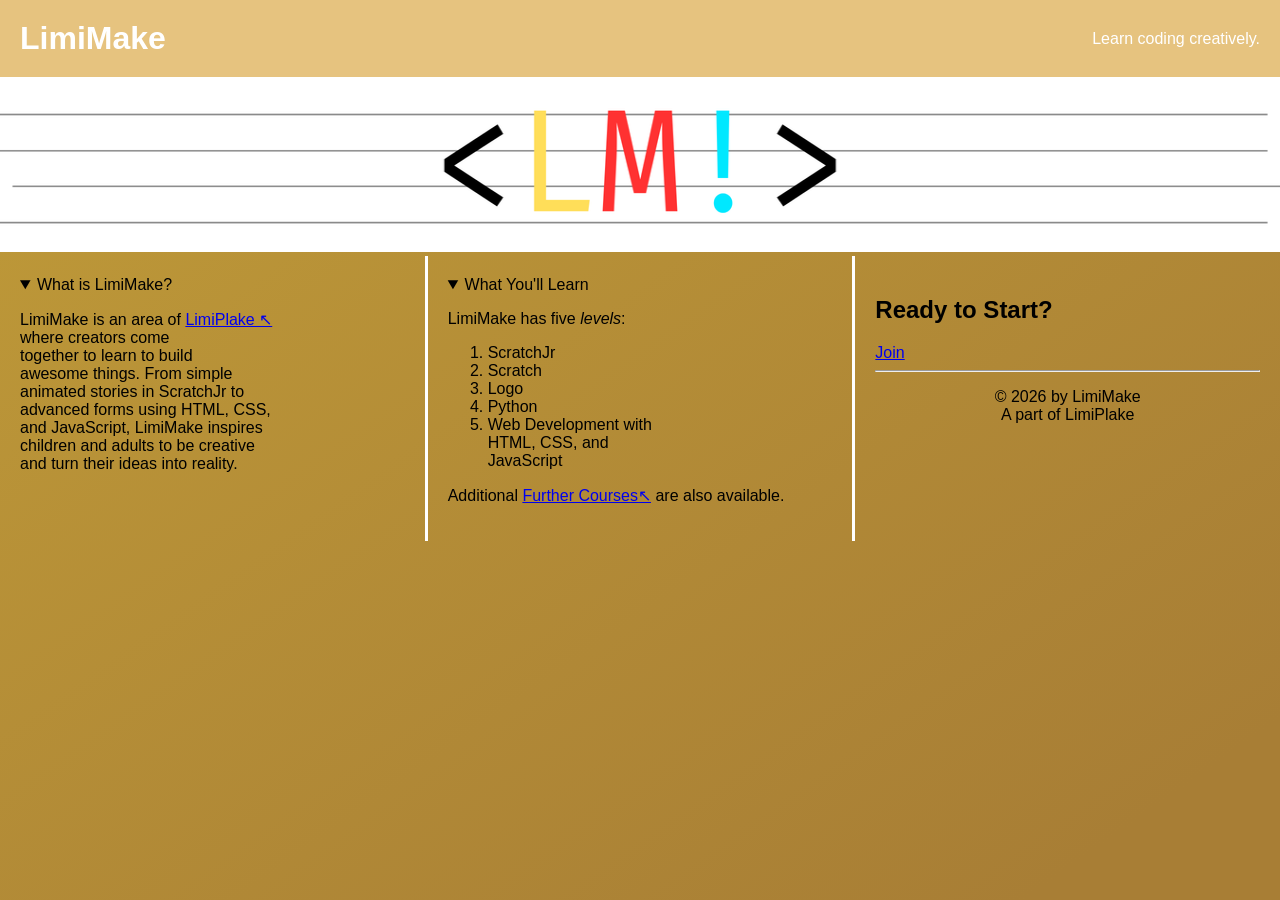
<file: index.html>
<!DOCTYPE html>

<html>
  <head>
    <meta charset="UTF-8"/>
    <title>LimiMake - Where creative people build amazing things</title>
    <meta name="viewport" content="width=device-width, initial-scale=1.0">
    <link rel="stylesheet" href="style.css">
    <link rel="stylesheet" href="index.css">
  </head>

  <body>
    <div class="topbar">
      <h1>LimiMake</h1>



      <p>Learn coding creatively.</p>
    </div>
    <div id="banner">
          <img src="assets/lmbanner.png" alt="LimiMake Banner" width="100%" height="175px">
    </div>
    

    <div class="columns"><div class="column">

        <details open>

            <summary>What is LimiMake?</summary>

            <p>LimiMake is an area of <a href="https://www.limiplake.com">LimiPlake ↖︎</a> <br>
               where creators come <br>
               together to learn to build <br>
               awesome things. From simple <br>
               animated stories in ScratchJr to<br>
               advanced forms using HTML, CSS, <br>
               and JavaScript, LimiMake inspires<br>
               children and adults to be creative <br>
               and turn their ideas into reality.</p>

        </details>

    </div>

    <div class="column">

        <details open>

            <summary>What You'll Learn</summary>

            <p>LimiMake has five <em>levels</em>:</p>

            <ol>
              <li>ScratchJr</li>
              <li>Scratch</li>
              <li>Logo</li>
              <li>Python</li>
              <li>Web Development with<br>HTML, CSS, and<br>JavaScript</li>
            </ol>
          <p>Additional <a href="comingsoon.html">Further Courses↖︎</a> are also available.</p>

        </details>

    </div>

    <div class="column">

        <h2>Ready to Start?</h2>

        <a href="join.html">Join</a>
      <hr>
      <p id="footer">© 2026 by LimiMake<br>A part of LimiPlake</p>

    </div>

</div>
  </body>

</html>
</file>
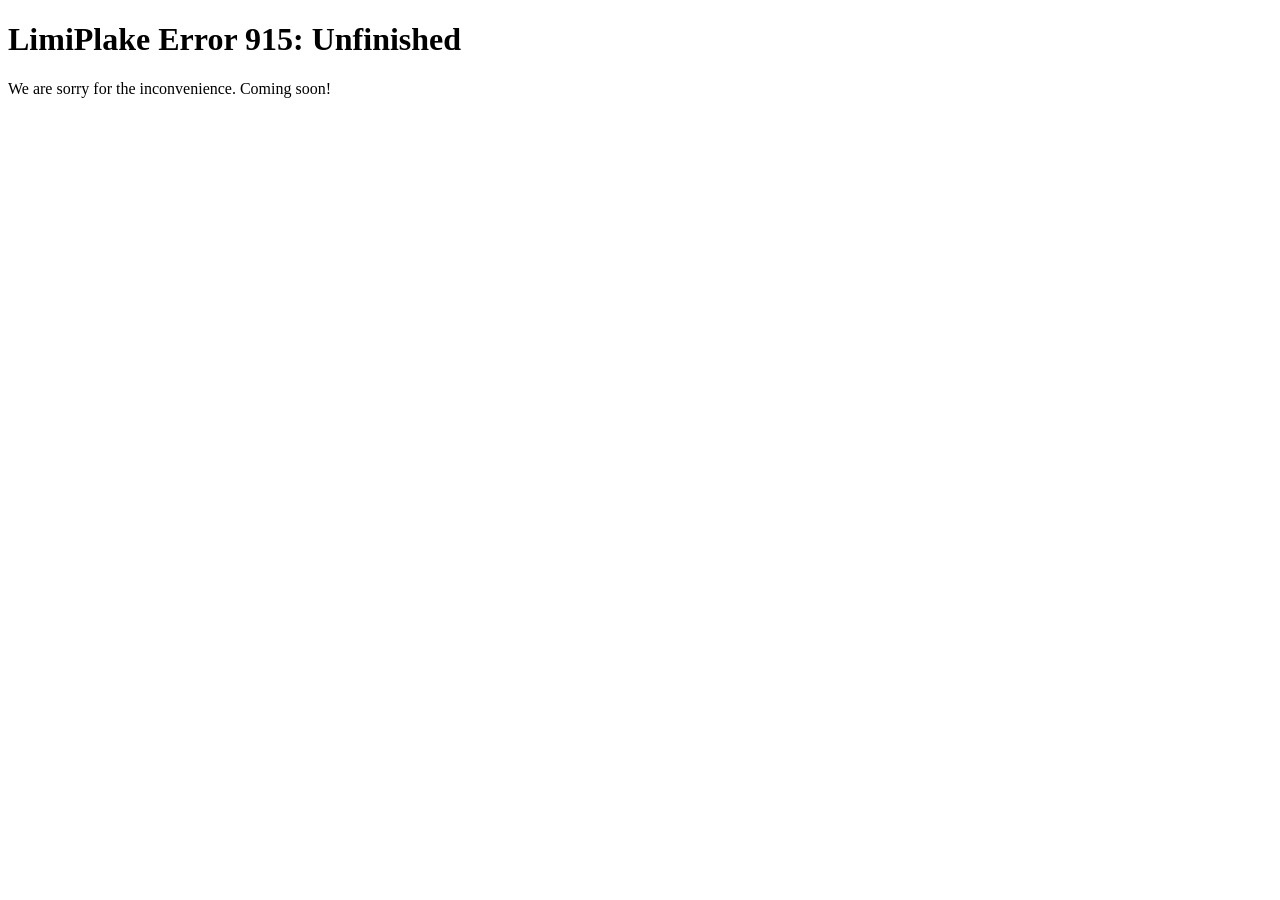
<file: comingsoon.html>
<!DOCTYPE html>

<html>
  <head>
    <meta charset="UTF-8"/>
    <title></title>
    <meta name="viewport" content="width=device-width, initial-scale=1.0">
  </head>

  <body>
    <h1>LimiPlake Error 915: Unfinished</h1>
    <p>We are sorry for the inconvenience. Coming soon!</p>
  </body>

</html>
</file>
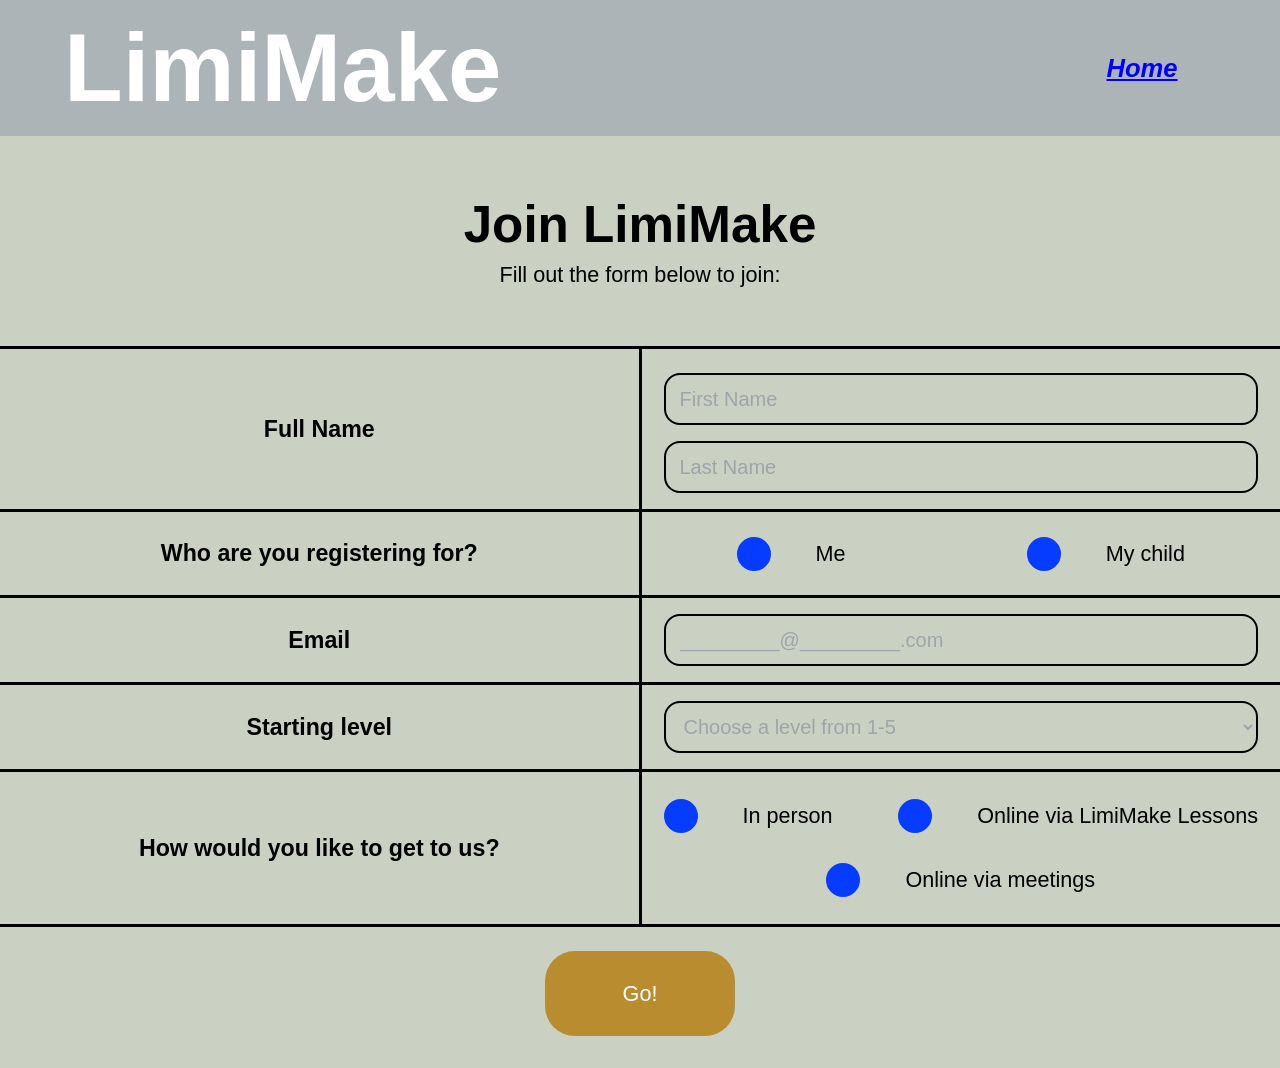
<file: join.html>
<!DOCTYPE html>
<html lang="en">
<head>
    <meta charset="UTF-8">

    <meta
        name="viewport"
        content="width=device-width, initial-scale=1.0"
    >

    <title>Join LimiMake</title>

    <link rel="stylesheet" href="style.css">
    <link rel="stylesheet" href="join.css">
</head>

<body>

    <header class="topbar">
        <div class="logo">LimiMake</div>

        <nav>
            <a href="index.html">Home</a>
        </nav>
    </header>

    <main>

        <section class="join-heading">
            <h1>Join LimiMake</h1>
            <p>Fill out the form below to join:</p>
        </section>

        <form
            id="join-form"
            action="https://formspree.io/f/xaqrlwrg"
            method="POST"
        >

            <table class="join-table">

                <tbody>

                    <tr class="name-row">
                        <th scope="row">
                            Full Name
                        </th>

                        <td>
                            <div class="name-inputs">

                                <label for="first-name">
                                    <span class="visually-hidden">
                                        First Name
                                    </span>
                                </label>

                                <input
                                    type="text"
                                    id="first-name"
                                    name="firstName"
                                    placeholder="First Name"
                                    required
                                >

                                <label for="last-name">
                                    <span class="visually-hidden">
                                        Last Name
                                    </span>
                                </label>

                                <input
                                    type="text"
                                    id="last-name"
                                    name="lastName"
                                    placeholder="Last Name"
                                    required
                                >

                            </div>
                        </td>
                    </tr>

                    <tr>
                        <th scope="row">
                            Who are you registering for?
                        </th>

                        <td>
                            <div class="radio-options register-options">

                                <label class="radio-label">
                                    <input
                                        type="radio"
                                        name="registeringFor"
                                        value="me"
                                        required
                                    >

                                    <span>Me</span>
                                </label>

                                <label class="radio-label">
                                    <input
                                        type="radio"
                                        name="registeringFor"
                                        value="my-child"
                                    >

                                    <span>My child</span>
                                </label>

                            </div>
                        </td>
                    </tr>

                    <tr>
                        <th scope="row">
                            <label for="email">
                                Email
                            </label>
                        </th>

                        <td>
                            <input
                                type="email"
                                id="email"
                                name="email"
                                placeholder="_________@_________.com"
                                required
                            >
                        </td>
                    </tr>

                    <tr>
                        <th scope="row">
                            <label for="starting-level">
                                Starting level
                            </label>
                        </th>

                        <td>
                            <select
                                id="starting-level"
                                name="startingLevel"
                                required
                            >
                                <option value="" selected disabled>
                                    Choose a level from 1-5
                                </option>

                                <option value="Level 1 — ScratchJr">
                                    Level 1 — ScratchJr
                                </option>

                                <option value="Level 2 — Scratch">
                                    Level 2 — Scratch
                                </option>

                                <option value="Level 3 — Logo">
                                    Level 3 — Logo
                                </option>

                                <option value="Level 4 — Python">
                                    Level 4 — Python
                                </option>

                                <option value="Level 5 — Web Development">
                                    Level 5 — Web Development
                                </option>
                            </select>
                        </td>
                    </tr>

                    <tr class="lesson-method-row">
                        <th scope="row">
                            How would you like to get to us?
                        </th>

                        <td>
                            <div class="radio-options lesson-options">

                                <label class="radio-label">
                                    <input
                                        type="radio"
                                        name="lessonMethod"
                                        value="in-person"
                                        required
                                    >

                                    <span>In person</span>
                                </label>

                                <label class="radio-label">
                                    <input
                                        type="radio"
                                        name="lessonMethod"
                                        value="limimake-lessons"
                                    >

                                    <span>
                                        Online via LimiMake Lessons
                                    </span>
                                </label>

                                <label class="radio-label meetings-option">
                                    <input
                                        type="radio"
                                        name="lessonMethod"
                                        value="meetings"
                                    >

                                    <span>
                                        Online via meetings
                                    </span>
                                </label>

                            </div>
                        </td>
                    </tr>

                </tbody>

            </table>

            <input
                type="hidden"
                name="_subject"
                value="New LimiMake Registration"
            >

            <input
                type="hidden"
                name="_next"
                value="https://limiplake.com/joinedlm.html"
            >

            <div class="submit-area">
                <button type="submit">
                    Go!
                </button>
            </div>

        </form>

    </main>

    <script src="join.js"></script>

</body>
</html>
</file>
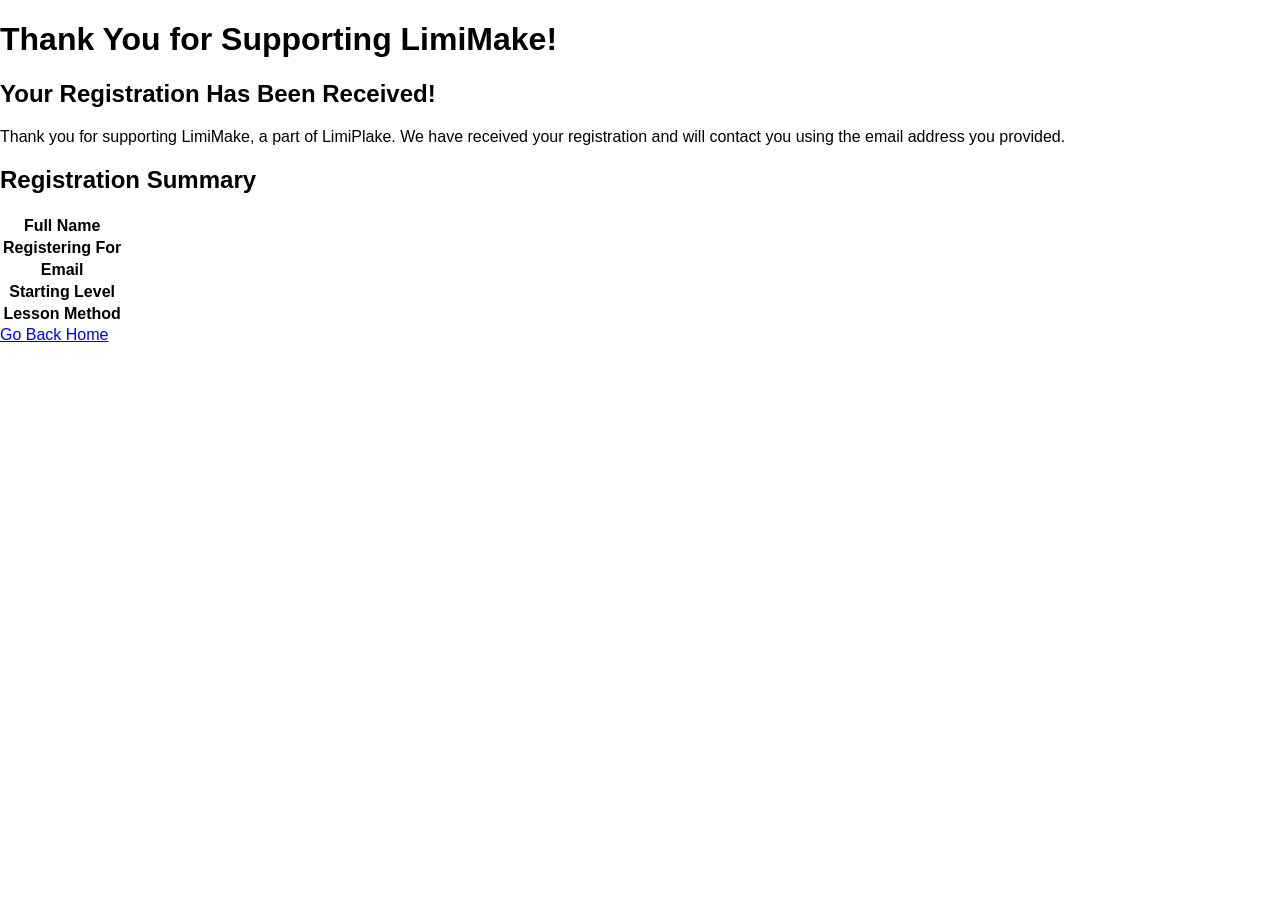
<file: joined.html>
<!DOCTYPE html>
<html lang="en">
<head>
    <meta charset="UTF-8">
    <meta name="viewport" content="width=device-width, initial-scale=1.0">

    <title>Thank You! | LimiMake</title>

    <link rel="stylesheet" href="joinedlm.css">
</head>

<body>

    <header>
        <h1>Thank You for Supporting LimiMake!</h1>
    </header>

    <main>

        <section class="thankyou">

            <h2>Your Registration Has Been Received!</h2>

            <p>
                Thank you for supporting LimiMake, a part of LimiPlake.
                We have received your registration and will contact you
                using the email address you provided.
            </p>

        </section>

        <section class="summary">

            <h2>Registration Summary</h2>

            <table>

                <tr>
                    <th>Full Name</th>
                    <td id="fullname"></td>
                </tr>

                <tr>
                    <th>Registering For</th>
                    <td id="registeringFor"></td>
                </tr>

                <tr>
                    <th>Email</th>
                    <td id="email"></td>
                </tr>

                <tr>
                    <th>Starting Level</th>
                    <td id="startingLevel"></td>
                </tr>

                <tr>
                    <th>Lesson Method</th>
                    <td id="lessonMethod"></td>
                </tr>

            </table>

        </section>

        <section class="homebutton">

            <a href="index.html" class="button">
                Go Back Home
            </a>

        </section>

    </main>

    <script>

        const registration = JSON.parse(
            sessionStorage.getItem("limimakeRegistration")
        );

        if (registration) {

            document.getElementById("fullname").textContent =
                registration.firstName + " " + registration.lastName;

            document.getElementById("registeringFor").textContent =
                registration.registeringFor;

            document.getElementById("email").textContent =
                registration.email;

            document.getElementById("startingLevel").textContent =
                "Level " + registration.startingLevel;

            const methods = {
                inPerson: "In person",
                lessons: "Online via LimiMake Lessons",
                meetings: "Online via meetings"
            };

            document.getElementById("lessonMethod").textContent =
                methods[registration.lessonMethod];

        }

    </script>

</body>
</html>
</file>
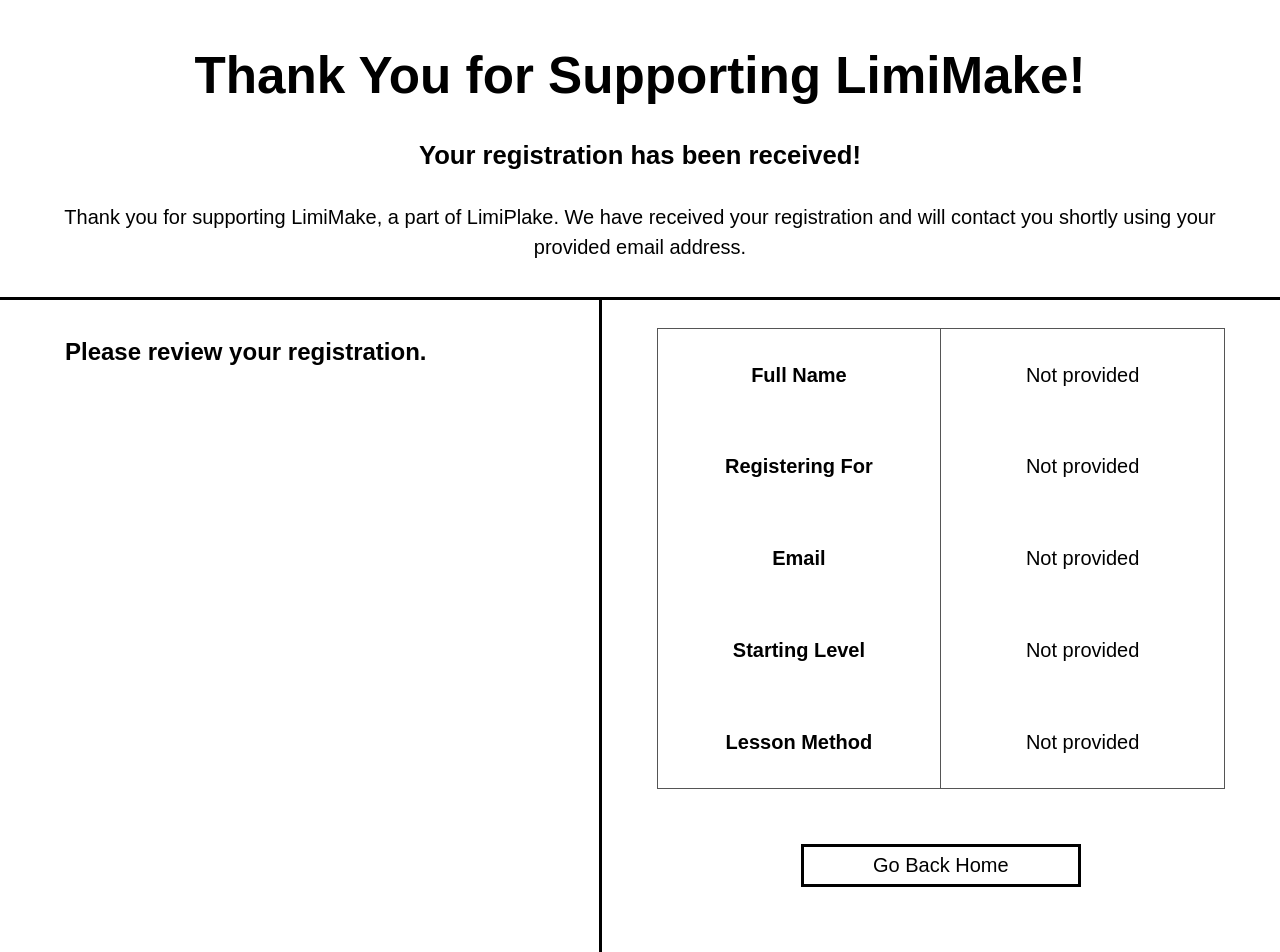
<file: joinedlm.html>
<!DOCTYPE html>
<html lang="en">
<head>
    <meta charset="UTF-8">

    <meta
        name="viewport"
        content="width=device-width, initial-scale=1.0"
    >

    <title>Thank You | LimiMake</title>

    <link rel="stylesheet" href="joinedlm.css">
</head>

<body>

    <main>

        <section class="thank-you-section">

            <h1>Thank You for Supporting LimiMake!</h1>

            <h2>Your registration has been received!</h2>

            <p>
                Thank you for supporting LimiMake, a part of LimiPlake.
                We have received your registration and will contact you
                shortly using your provided email address.
            </p>

        </section>

        <section class="registration-section">

            <div class="review-message">
                <h2>Please review your registration.</h2>
            </div>

            <div class="summary-area">

                <table class="registration-table">

                    <tbody>

                        <tr>
                            <th scope="row">Full Name</th>
                            <td id="full-name">Not provided</td>
                        </tr>

                        <tr>
                            <th scope="row">Registering For</th>
                            <td id="registering-for">Not provided</td>
                        </tr>

                        <tr>
                            <th scope="row">Email</th>
                            <td id="email">Not provided</td>
                        </tr>

                        <tr>
                            <th scope="row">Starting Level</th>
                            <td id="starting-level">Not provided</td>
                        </tr>

                        <tr>
                            <th scope="row">Lesson Method</th>
                            <td id="lesson-method">Not provided</td>
                        </tr>

                    </tbody>

                </table>

                <a class="home-button" href="index.html">
                    Go Back Home
                </a>

            </div>

        </section>

    </main>

    <script>
        const savedRegistration = sessionStorage.getItem(
            "limimakeRegistration"
        );

        if (savedRegistration) {
            try {
                const registration = JSON.parse(savedRegistration);

                const registeringForNames = {
                    "me": "Me",
                    "my-child": "My child"
                };

                const lessonMethodNames = {
                    "in-person": "In person",
                    "limimake-lessons":
                        "Online via LimiMake Lessons",
                    "meetings": "Online via meetings"
                };

                const fullName = [
                    registration.firstName,
                    registration.lastName
                ]
                    .filter(Boolean)
                    .join(" ");

                document.getElementById(
                    "full-name"
                ).textContent =
                    fullName || "Not provided";

                document.getElementById(
                    "registering-for"
                ).textContent =
                    registeringForNames[
                        registration.registeringFor
                    ] ||
                    registration.registeringFor ||
                    "Not provided";

                document.getElementById(
                    "email"
                ).textContent =
                    registration.email || "Not provided";

                document.getElementById(
                    "starting-level"
                ).textContent =
                    registration.startingLevel || "Not provided";

                document.getElementById(
                    "lesson-method"
                ).textContent =
                    lessonMethodNames[
                        registration.lessonMethod
                    ] ||
                    registration.lessonMethod ||
                    "Not provided";

            } catch (error) {
                console.error(
                    "Could not load registration data:",
                    error
                );
            }
        }
    </script>

</body>
</html>
</file>
<file: style.css>
body {
  font-family: Helvetica;
}
</file>
<file: index.css>
html, body {

    min-height: 100vh;

    margin: 0;

}

body {
  background: linear-gradient(to bottom right, #bd9838 10%, #a87e35 90%);
  background-size: cover;
  background-repeat: no-repeat;
}

.topbar {
    display: flex;

    justify-content: space-between;
    align-items: center;

    padding: 20px;

    background-color: #e6c37f;
}

.topbar h1 {
    margin: 0;
    color: white;
}

.topbar p {
    margin: 0;
    color: white;
}

.topbar a {
  color: #0000ff;
}

.columns {
    display: flex;
}
.column {
    flex: 1;
    padding: 20px;
}

.column:not(:last-child) {
    border-right: 3px solid white;
}

#footer {
    text-align: center;
}
</file>
<file: join.css>
* {
    box-sizing: border-box;
}

html,
body {
    margin: 0;
    min-height: 100%;
}

body {
    background-color: #cad1c2;
    color: #000;
    font-family: Helvetica, Arial, system-ui, sans-serif, serif;
}

/* Top bar */

.topbar {
    width: 100%;
    min-height: 120px;

    display: flex;
    align-items: center;
    justify-content: space-between;

    padding: 20px 8% 20px 5%;

    background-color: #adb4b8;
}

.logo {
    color: white;
    font-size: 6rem;
    font-weight: 600;
    line-height: 1;
}

.topbar nav a {
    color: #0000ff;
    font-size: 1.6rem;
    font-style: italic;
    font-weight: bold;
    text-decoration: underline;
}

/* Heading */

.join-heading {
    min-height: 210px;

    display: flex;
    flex-direction: column;
    align-items: center;
    justify-content: center;

    padding: 35px 20px;
    text-align: center;
}

.join-heading h1 {
    margin: 0;
    font-size: 3.2rem;
}

.join-heading p {
    margin: 8px 0 0;
    font-size: 1.35rem;
}

/* Form */

#join-form {
    width: 100%;
    margin: 0;
}

.join-table {
    width: 100%;
    border-collapse: collapse;
    table-layout: fixed;
    border-top: 3px solid black;
    border-bottom: 3px solid black;
}

.join-table th,
.join-table td {
    border-bottom: 3px solid black;
    vertical-align: middle;
}

.join-table th {
    width: 50%;
    padding: 28px 24px;

    border-right: 3px solid black;

    font-size: 1.45rem;
    font-weight: bold;
    text-align: center;
}

.join-table td {
    width: 50%;
    padding: 16px 22px;
}

.join-table tr:last-child th,
.join-table tr:last-child td {
    border-bottom: none;
}

/* Name fields */

.name-row {
    height: 130px;
}

.name-inputs {
    display: flex;
    flex-direction: column;
    gap: 8px;
}

/* Text input and select styling */

input[type="text"],
input[type="email"],
select {
    width: 100%;
    min-height: 52px;

    padding: 10px 14px;

    border: 2px solid black;
    border-radius: 16px;

    background-color: transparent;
    color: black;

    font: inherit;
    font-size: 1.25rem;
}

input::placeholder {
    color: #9ea5aa;
    opacity: 1;
}

select {
    cursor: pointer;
}

select:invalid {
    color: #9ea5aa;
}

select option {
    color: black;
    background-color: white;
}

/* Radio layouts */

.radio-options {
    width: 100%;
}

.register-options {
    display: flex;
    align-items: center;
    justify-content: space-around;
    gap: 35px;
}

.lesson-options {
    display: grid;
    grid-template-columns: 1fr 1.6fr;
    align-items: center;
    gap: 30px 40px;
}

.meetings-option {
    grid-column: 1 / 3;
    justify-self: center;
}

.radio-label {
    display: flex;
    align-items: center;
    gap: 45px;

    font-size: 1.35rem;
    white-space: nowrap;
    cursor: pointer;
}

/* Large blue radio circles */

input[type="radio"] {
    appearance: none;
    -webkit-appearance: none;

    width: 34px;
    height: 34px;
    margin: 0;

    flex-shrink: 0;

    border: 3px solid #063cff;
    border-radius: 50%;
    background-color: #063cff;

    cursor: pointer;
}

input[type="radio"]:checked {
    border: 8px solid #063cff;
    background-color: white;
}

input[type="radio"]:focus-visible,
input[type="text"]:focus-visible,
input[type="email"]:focus-visible,
select:focus-visible,
button:focus-visible,
a:focus-visible {
    outline: 4px solid rgba(0, 60, 255, 0.35);
    outline-offset: 3px;
}

/* Row heights */

.join-table tr:nth-child(2) {
    min-height: 85px;
}

.join-table tr:nth-child(3) {
    min-height: 90px;
}

.join-table tr:nth-child(4) {
    min-height: 95px;
}

.lesson-method-row {
    height: 155px;
}

/* Submit section */

.submit-area {
    width: 100%;

    display: flex;
    justify-content: center;

    padding: 24px 20px 32px;
}

.submit-area button {
    width: 190px;
    min-height: 85px;

    border: none;
    border-radius: 30px;

    background-color: #b98c30;
    color: white;

    font: inherit;
    font-size: 1.35rem;

    cursor: pointer;
}

.submit-area button:hover {
    background-color: #a77d27;
}

.submit-area button:active {
    transform: translateY(2px);
}

.submit-area button:disabled {
    cursor: wait;
    opacity: 0.7;
}

/* Hidden labels for screen readers */

.visually-hidden {
    position: absolute;

    width: 1px;
    height: 1px;

    padding: 0;
    margin: -1px;

    overflow: hidden;
    clip: rect(0, 0, 0, 0);

    white-space: nowrap;
    border: 0;
}

/* Smaller screens */

@media (max-width: 900px) {
    .topbar {
        min-height: 95px;
        padding: 18px 6%;
    }

    .logo {
        font-size: 4rem;
    }

    .topbar nav a {
        font-size: 1.25rem;
    }

    .join-heading {
        min-height: 170px;
    }

    .join-heading h1 {
        font-size: 2.5rem;
    }

    .join-table th {
        font-size: 1.2rem;
        padding: 22px 14px;
    }

    .join-table td {
        padding: 14px;
    }

    .radio-label {
        gap: 18px;
        font-size: 1.1rem;
    }

    .lesson-options {
        gap: 24px 18px;
    }
}

@media (max-width: 650px) {
    .topbar {
        min-height: 80px;
    }

    .logo {
        font-size: 2.8rem;
    }

    .topbar nav a {
        font-size: 1rem;
    }

    .join-heading {
        min-height: 145px;
        padding: 25px 15px;
    }

    .join-heading h1 {
        font-size: 2rem;
    }

    .join-heading p {
        font-size: 1rem;
    }

    .join-table {
        table-layout: auto;
    }

    .join-table tr {
        display: block;
        border-bottom: 3px solid black;
    }

    .join-table th,
    .join-table td {
        display: block;
        width: 100%;
        border-right: none;
        border-bottom: none;
    }

    .join-table th {
        padding: 16px;
        border-bottom: 2px solid black;
    }

    .join-table td {
        padding: 16px;
    }

    .register-options {
        justify-content: center;
        flex-wrap: wrap;
    }

    .lesson-options {
        display: flex;
        flex-direction: column;
        align-items: flex-start;
    }

    .meetings-option {
        align-self: flex-start;
    }

    .radio-label {
        white-space: normal;
    }

    .submit-area button {
        width: 170px;
        min-height: 70px;
    }
}
</file>
<file: joinedlm.css>
* {
    box-sizing: border-box;
}

html,
body {
    margin: 0;
    min-height: 100%;
}

body {
    background-color: white;
    color: black;
    font-family: Arial, Helvetica, sans-serif;
}

/* Thank-you heading section */

.thank-you-section {
    width: 100%;
    min-height: 270px;

    display: flex;
    flex-direction: column;
    align-items: center;
    justify-content: center;

    padding: 45px 40px 35px;

    border-bottom: 3px solid black;

    text-align: center;
}

.thank-you-section h1 {
    margin: 0 0 35px;

    font-size: 3.2rem;
    font-weight: 700;
    line-height: 1.2;
}

.thank-you-section h2 {
    margin: 0 0 32px;

    font-size: 1.6rem;
    font-weight: 700;
}

.thank-you-section p {
    max-width: 1450px;
    margin: 0;

    font-size: 1.25rem;
    line-height: 1.5;
}

/* Bottom registration section */

.registration-section {
    width: 100%;
    min-height: 650px;

    display: grid;
    grid-template-columns: 47% 53%;
}

/* Left side */

.review-message {
    padding: 38px 65px;

    border-right: 3px solid black;
}

.review-message h2 {
    margin: 0;

    font-size: 1.5rem;
    font-weight: 700;
}

/* Right side */

.summary-area {
    display: flex;
    flex-direction: column;
    align-items: center;

    padding: 28px 55px 65px;
}

/* Registration table */

.registration-table {
    width: min(640px, 100%);

    border: 1px solid #555;
    border-collapse: collapse;

    table-layout: fixed;

    background-color: white;
}

.registration-table th,
.registration-table td {
    width: 50%;
    height: 92px;

    padding: 18px 24px;

    border-left: 1px solid #555;

    vertical-align: middle;

    font-size: 1.25rem;
}

.registration-table th:first-child,
.registration-table td:first-child {
    border-left: none;
}

.registration-table th {
    font-weight: 700;
    text-align: center;
}

.registration-table td {
    font-weight: 400;
    text-align: center;
    overflow-wrap: anywhere;
}

/* Home button */

.home-button {
    width: 280px;
    min-height: 43px;

    display: flex;
    align-items: center;
    justify-content: center;

    margin-top: 55px;
    padding: 7px 20px;

    border: 3px solid black;

    background-color: white;
    color: black;

    font-size: 1.25rem;
    text-decoration: none;
}

.home-button:hover {
    background-color: #eeeeee;
}

.home-button:active {
    transform: translateY(2px);
}

.home-button:focus-visible {
    outline: 4px solid rgba(0, 60, 255, 0.35);
    outline-offset: 4px;
}

/* Medium screens */

@media (max-width: 950px) {
    .thank-you-section h1 {
        font-size: 2.6rem;
    }

    .thank-you-section h2 {
        font-size: 1.4rem;
    }

    .thank-you-section p {
        font-size: 1.1rem;
    }

    .registration-section {
        grid-template-columns: 42% 58%;
    }

    .review-message {
        padding: 35px 30px;
    }

    .summary-area {
        padding: 28px 30px 55px;
    }

    .registration-table th,
    .registration-table td {
        padding: 15px;
        font-size: 1.1rem;
    }
}

/* Mobile layout */

@media (max-width: 700px) {
    .thank-you-section {
        min-height: auto;
        padding: 40px 22px;
    }

    .thank-you-section h1 {
        margin-bottom: 25px;
        font-size: 2rem;
    }

    .thank-you-section h2 {
        margin-bottom: 22px;
        font-size: 1.25rem;
    }

    .thank-you-section p {
        font-size: 1rem;
    }

    .registration-section {
        display: block;
        min-height: auto;
    }

    .review-message {
        padding: 25px 20px;

        border-right: none;
        border-bottom: 3px solid black;

        text-align: center;
    }

    .review-message h2 {
        font-size: 1.3rem;
    }

    .summary-area {
        padding: 30px 18px 45px;
    }

    .registration-table {
        width: 100%;
    }

    .registration-table th,
    .registration-table td {
        height: 80px;
        padding: 12px 10px;
        font-size: 1rem;
    }

    .home-button {
        width: 230px;
        margin-top: 35px;
        font-size: 1.05rem;
    }
}
</file>
